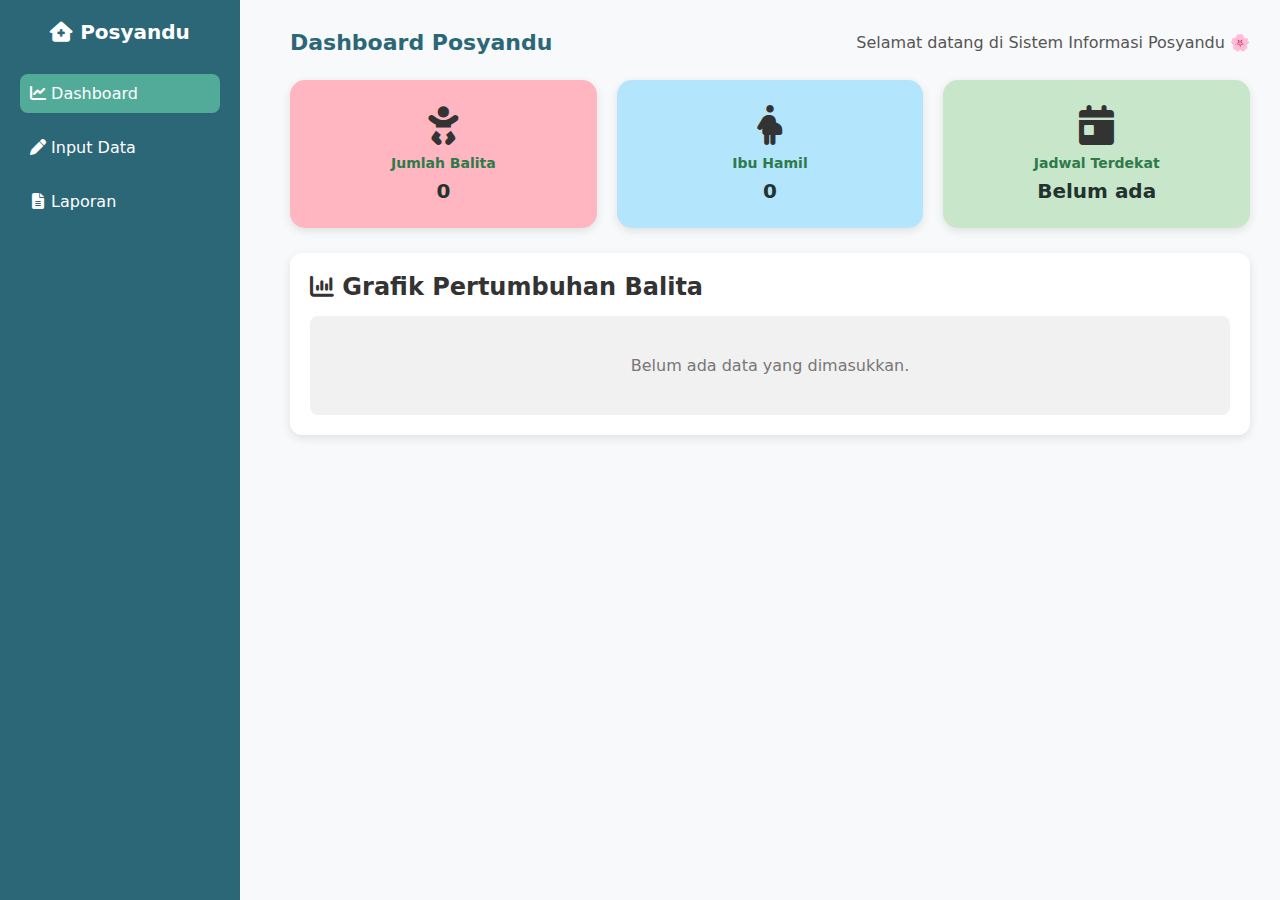
<file: index.html>
<!DOCTYPE html>
<html lang="id">
<head>
  <meta charset="UTF-8">
  <meta name="viewport" content="width=device-width, initial-scale=1.0">
  <title>Dashboard Posyandu</title>
  <link rel="stylesheet" href="style.css">
  <link rel="stylesheet" href="https://cdnjs.cloudflare.com/ajax/libs/font-awesome/6.6.0/css/all.min.css">
</head>
<body>
  <div class="sidebar">
    <h2><i class="fa-solid fa-house-medical"></i> Posyandu</h2>
    <ul>
      <li><a href="index.html" class="active"><i class="fa-solid fa-chart-line"></i> Dashboard</a></li>
      <li><a href="#" id="openForm"><i class="fa-solid fa-pen"></i> Input Data</a></li>
      <li><a href="#"><i class="fa-solid fa-file-lines"></i> Laporan</a></li>
    </ul>
  </div>

  <div class="main">
    <header>
      <h1>Dashboard Posyandu</h1>
      <p>Selamat datang di Sistem Informasi Posyandu 🌸</p>
    </header>

    <div class="cards">
      <div class="card pink">
        <i class="fa-solid fa-baby"></i>
        <h3>Jumlah Balita</h3>
        <p id="balitaCount">0</p>
      </div>
      <div class="card blue">
        <i class="fa-solid fa-person-pregnant"></i>
        <h3>Ibu Hamil</h3>
        <p id="ibuCount">0</p>
      </div>
      <div class="card green">
        <i class="fa-solid fa-calendar-day"></i>
        <h3>Jadwal Terdekat</h3>
        <p id="jadwal">Belum ada</p>
      </div>
    </div>

    <div class="chart">
      <h2><i class="fa-solid fa-chart-column"></i> Grafik Pertumbuhan Balita</h2>
      <div class="chart-box">
        <p>Belum ada data yang dimasukkan.</p>
      </div>
    </div>
  </div>

  <!-- Form input data -->
  <div class="modal" id="dataForm">
    <div class="modal-content">
      <h2>Input Data Posyandu</h2>
      <label>Jumlah Balita:</label>
      <input type="number" id="inputBalita" min="0" placeholder="Contoh: 10">
      
      <label>Jumlah Ibu Hamil:</label>
      <input type="number" id="inputIbu" min="0" placeholder="Contoh: 5">

      <label>Jadwal Terdekat:</label>
      <input type="date" id="inputJadwal">

      <button id="saveData">Simpan</button>
      <button id="closeForm">Tutup</button>
    </div>
  </div>

  <script src="script.js"></script>
</body>
</html>
</file>
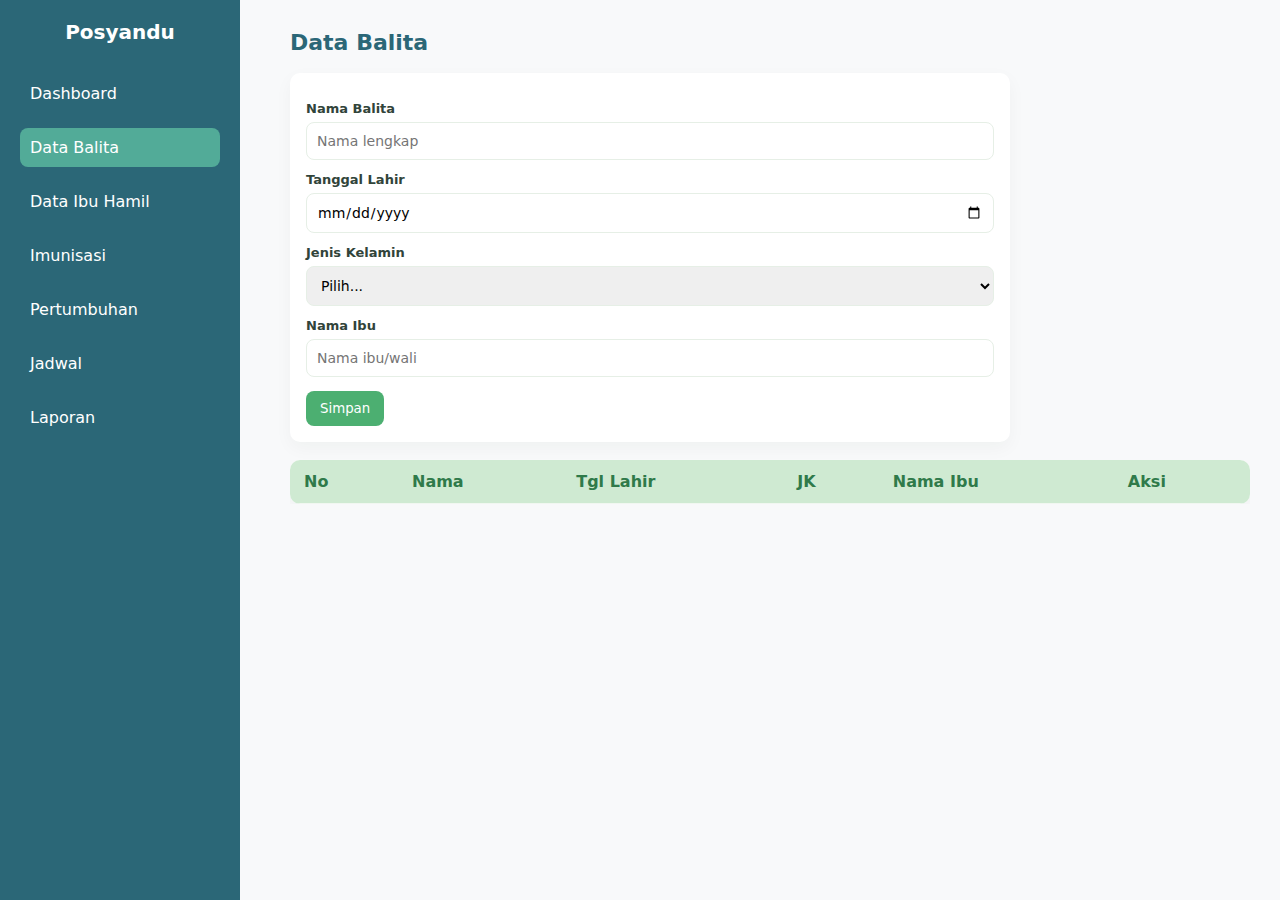
<file: balita.html>
<!doctype html>
<html lang="id">
<head>
  <meta charset="utf-8">
  <title>Data Balita - Posyandu</title>
  <link rel="stylesheet" href="style.css">
  <script src="script.js" defer></script>
</head>
<body data-page="balita">
  <div class="sidebar">
    <h2>Posyandu</h2>
    <ul>
      <li><a href="index.html">Dashboard</a></li>
      <li><a href="balita.html" class="active">Data Balita</a></li>
      <li><a href="ibu.html">Data Ibu Hamil</a></li>
      <li><a href="imunisasi.html">Imunisasi</a></li>
      <li><a href="pertumbuhan.html">Pertumbuhan</a></li>
      <li><a href="jadwal.html">Jadwal</a></li>
      <li><a href="laporan.html">Laporan</a></li>
    </ul>
  </div>

  <div class="main">
    <header><h1>Data Balita</h1></header>

    <form class="form" id="balitaForm">
      <label>Nama Balita</label>
      <input name="nama" placeholder="Nama lengkap" required>
      <label>Tanggal Lahir</label>
      <input name="tanggal" type="date" required>
      <label>Jenis Kelamin</label>
      <select name="jk" required>
        <option value="">Pilih...</option>
        <option value="L">Laki-laki</option>
        <option value="P">Perempuan</option>
      </select>
      <label>Nama Ibu</label>
      <input name="nama_ibu" placeholder="Nama ibu/wali" required>
      <button type="submit">Simpan</button>
    </form>

    <div class="table-box">
      <table>
        <thead><tr><th>No</th><th>Nama</th><th>Tgl Lahir</th><th>JK</th><th>Nama Ibu</th><th>Aksi</th></tr></thead>
        <tbody id="tbodyBalita"></tbody>
      </table>
    </div>
  </div>
</body>
</html>
</file>
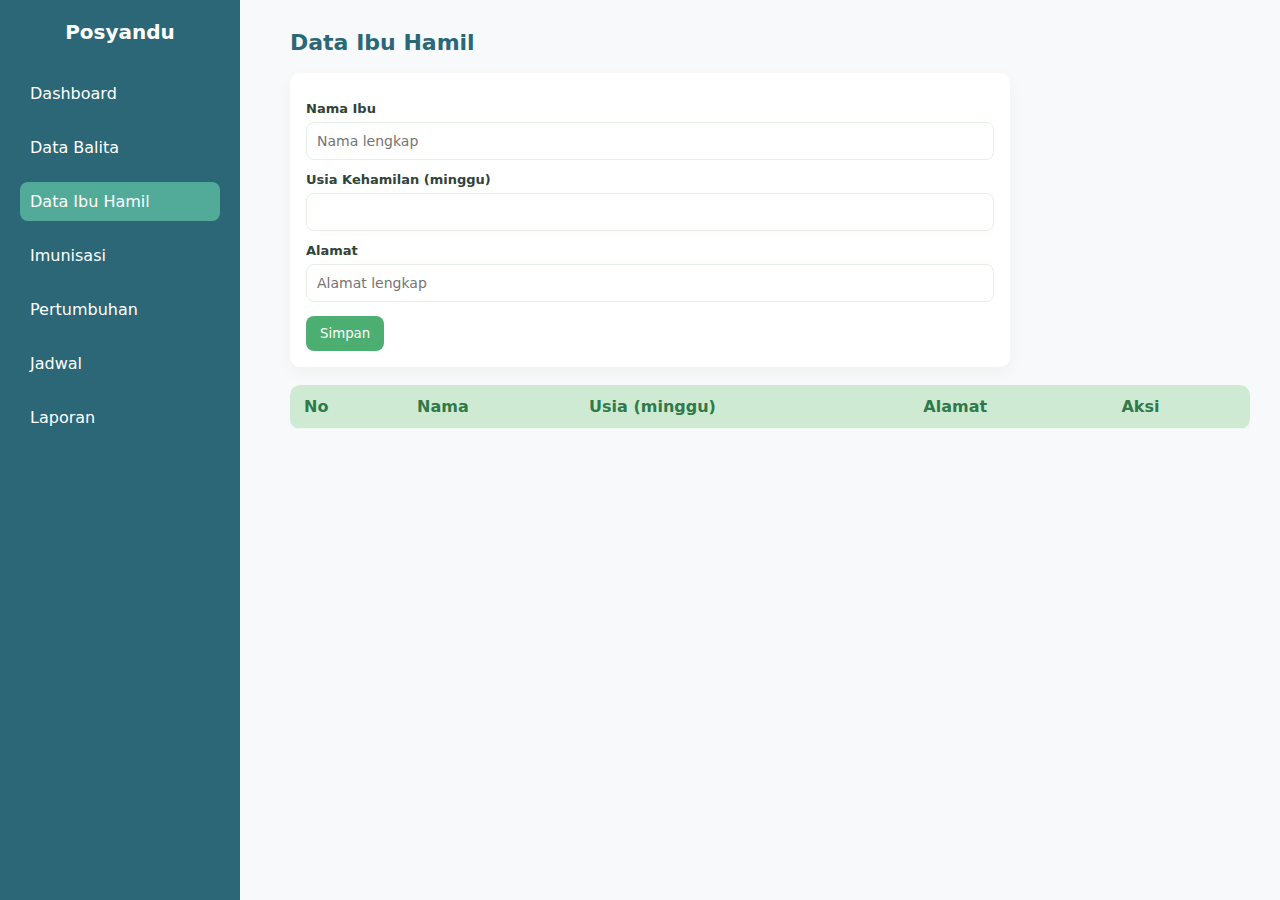
<file: ibu.html>
<!doctype html>
<html lang="id">
<head>
  <meta charset="utf-8">
  <title>Data Ibu Hamil - Posyandu</title>
  <link rel="stylesheet" href="style.css">
  <script src="script.js" defer></script>
</head>
<body data-page="ibu">
  <div class="sidebar">
    <h2>Posyandu</h2>
    <ul>
      <li><a href="index.html">Dashboard</a></li>
      <li><a href="balita.html">Data Balita</a></li>
      <li><a href="ibu.html" class="active">Data Ibu Hamil</a></li>
      <li><a href="imunisasi.html">Imunisasi</a></li>
      <li><a href="pertumbuhan.html">Pertumbuhan</a></li>
      <li><a href="jadwal.html">Jadwal</a></li>
      <li><a href="laporan.html">Laporan</a></li>
    </ul>
  </div>

  <div class="main">
    <header><h1>Data Ibu Hamil</h1></header>

    <form class="form" id="ibuForm">
      <label>Nama Ibu</label>
      <input name="nama" placeholder="Nama lengkap" required>
      <label>Usia Kehamilan (minggu)</label>
      <input name="usia" type="number" min="1" required>
      <label>Alamat</label>
      <input name="alamat" placeholder="Alamat lengkap" required>
      <button type="submit">Simpan</button>
    </form>

    <div class="table-box">
      <table>
        <thead><tr><th>No</th><th>Nama</th><th>Usia (minggu)</th><th>Alamat</th><th>Aksi</th></tr></thead>
        <tbody id="tbodyIbu"></tbody>
      </table>
    </div>
  </div>
</body>
</html>
</file>
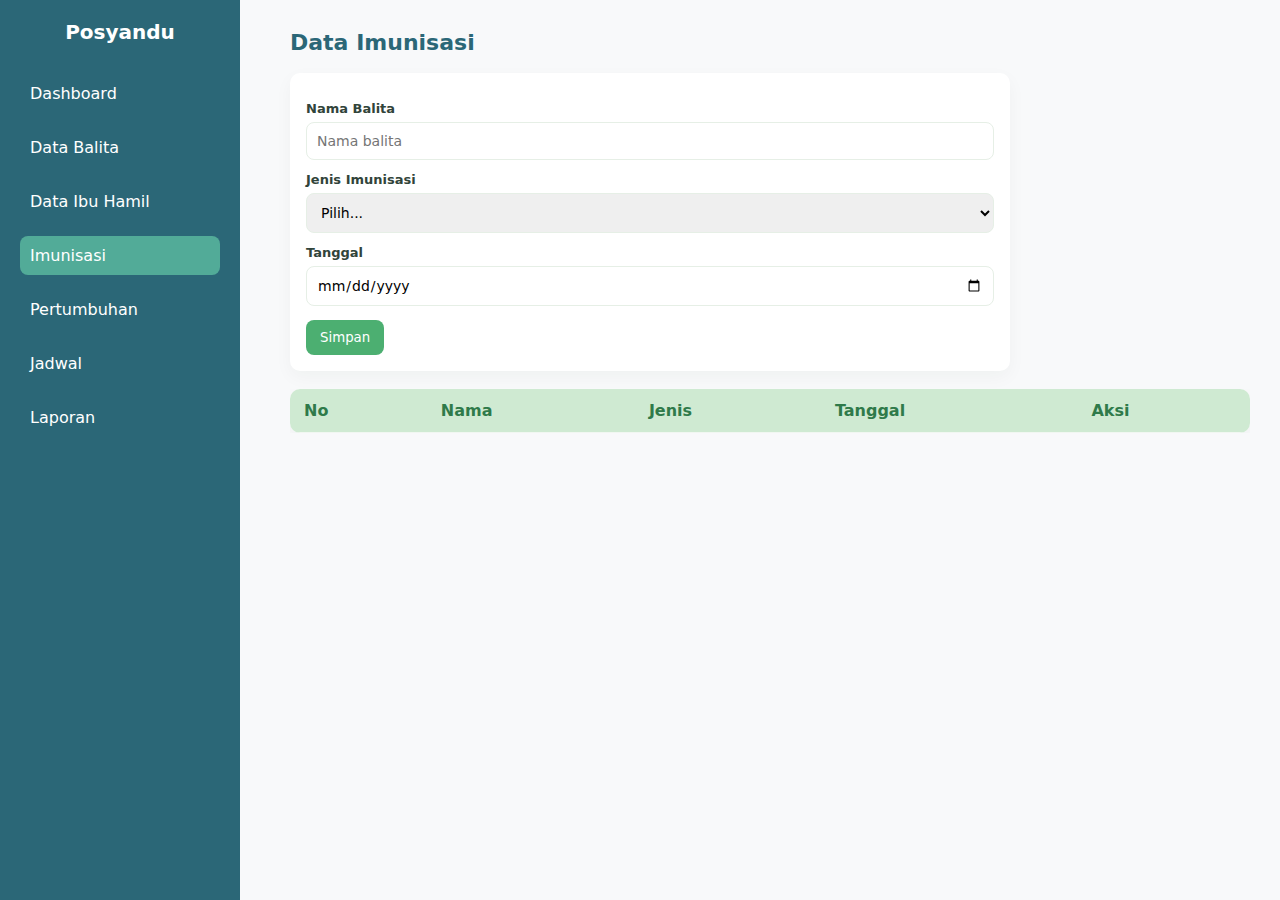
<file: imunisasi.html>
<!doctype html>
<html lang="id">
<head>
  <meta charset="utf-8">
  <title>Imunisasi - Posyandu</title>
  <link rel="stylesheet" href="style.css">
  <script src="script.js" defer></script>
</head>
<body data-page="imunisasi">
  <div class="sidebar">
    <h2>Posyandu</h2>
    <ul>
      <li><a href="index.html">Dashboard</a></li>
      <li><a href="balita.html">Data Balita</a></li>
      <li><a href="ibu.html">Data Ibu Hamil</a></li>
      <li><a href="imunisasi.html" class="active">Imunisasi</a></li>
      <li><a href="pertumbuhan.html">Pertumbuhan</a></li>
      <li><a href="jadwal.html">Jadwal</a></li>
      <li><a href="laporan.html">Laporan</a></li>
    </ul>
  </div>

  <div class="main">
    <header><h1>Data Imunisasi</h1></header>

    <form class="form" id="imunForm">
      <label>Nama Balita</label>
      <input name="nama" placeholder="Nama balita" required>
      <label>Jenis Imunisasi</label>
      <select name="jenis" required>
        <option value="">Pilih...</option>
        <option>BCG</option>
        <option>Polio</option>
        <option>DPT</option>
        <option>Campak</option>
        <option>Hepatitis B</option>
      </select>
      <label>Tanggal</label>
      <input name="tanggal" type="date" required>
      <button type="submit">Simpan</button>
    </form>

    <div class="table-box">
      <table>
        <thead><tr><th>No</th><th>Nama</th><th>Jenis</th><th>Tanggal</th><th>Aksi</th></tr></thead>
        <tbody id="tbodyImun"></tbody>
      </table>
    </div>
  </div>
</body>
</html>
</file>
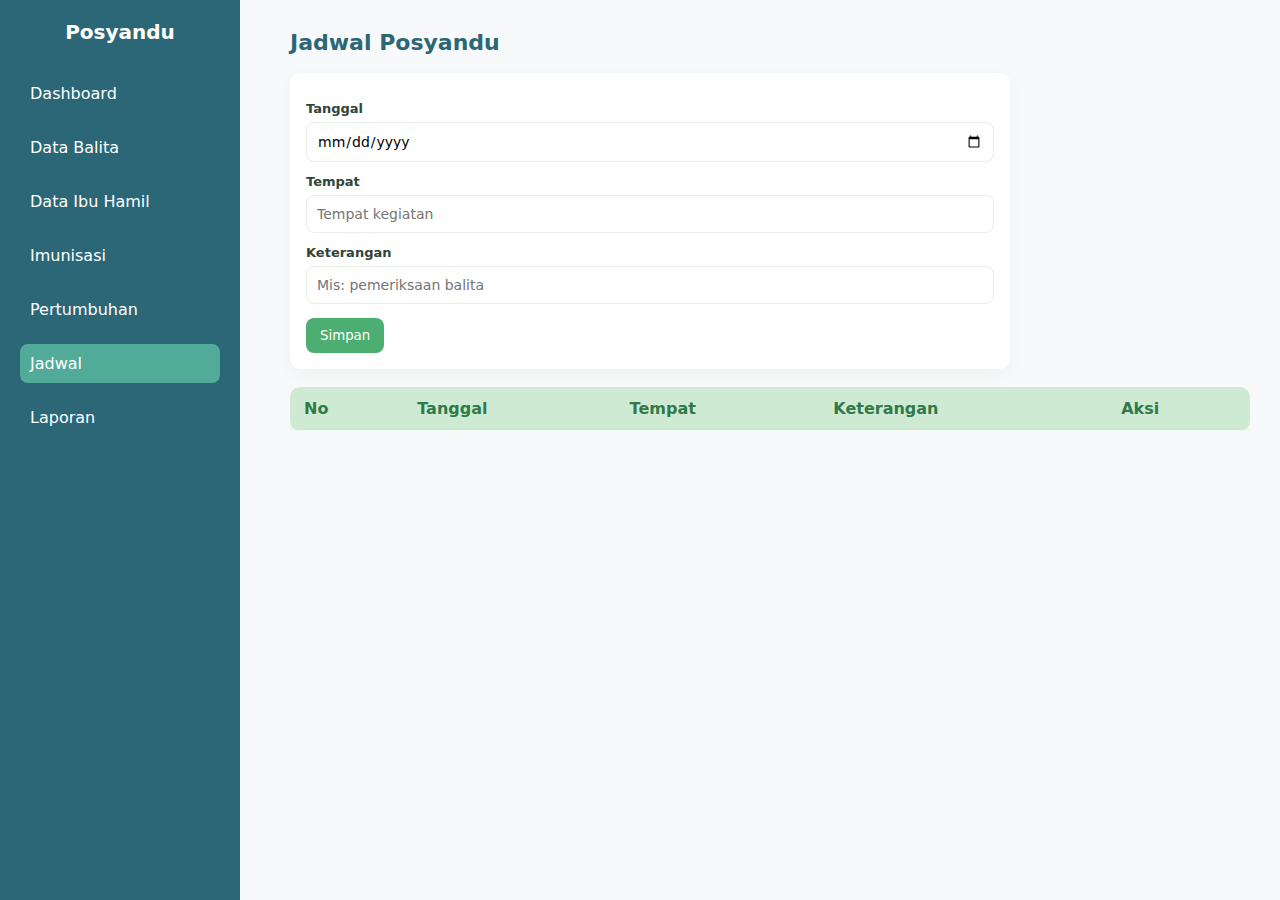
<file: jadwal.html>
<!doctype html>
<html lang="id">
<head>
  <meta charset="utf-8">
  <title>Jadwal Posyandu</title>
  <link rel="stylesheet" href="style.css">
  <script src="script.js" defer></script>
</head>
<body data-page="jadwal">
  <div class="sidebar">
    <h2>Posyandu</h2>
    <ul>
      <li><a href="index.html">Dashboard</a></li>
      <li><a href="balita.html">Data Balita</a></li>
      <li><a href="ibu.html">Data Ibu Hamil</a></li>
      <li><a href="imunisasi.html">Imunisasi</a></li>
      <li><a href="pertumbuhan.html">Pertumbuhan</a></li>
      <li><a href="jadwal.html" class="active">Jadwal</a></li>
      <li><a href="laporan.html">Laporan</a></li>
    </ul>
  </div>

  <div class="main">
    <header><h1>Jadwal Posyandu</h1></header>

    <form class="form" id="jadwalForm">
      <label>Tanggal</label>
      <input name="tanggal" type="date" required>
      <label>Tempat</label>
      <input name="tempat" placeholder="Tempat kegiatan" required>
      <label>Keterangan</label>
      <input name="keterangan" placeholder="Mis: pemeriksaan balita" >
      <button type="submit">Simpan</button>
    </form>

    <div class="table-box">
      <table>
        <thead><tr><th>No</th><th>Tanggal</th><th>Tempat</th><th>Keterangan</th><th>Aksi</th></tr></thead>
        <tbody id="tbodyJadwal"></tbody>
      </table>
    </div>
  </div>
</body>
</html>
</file>
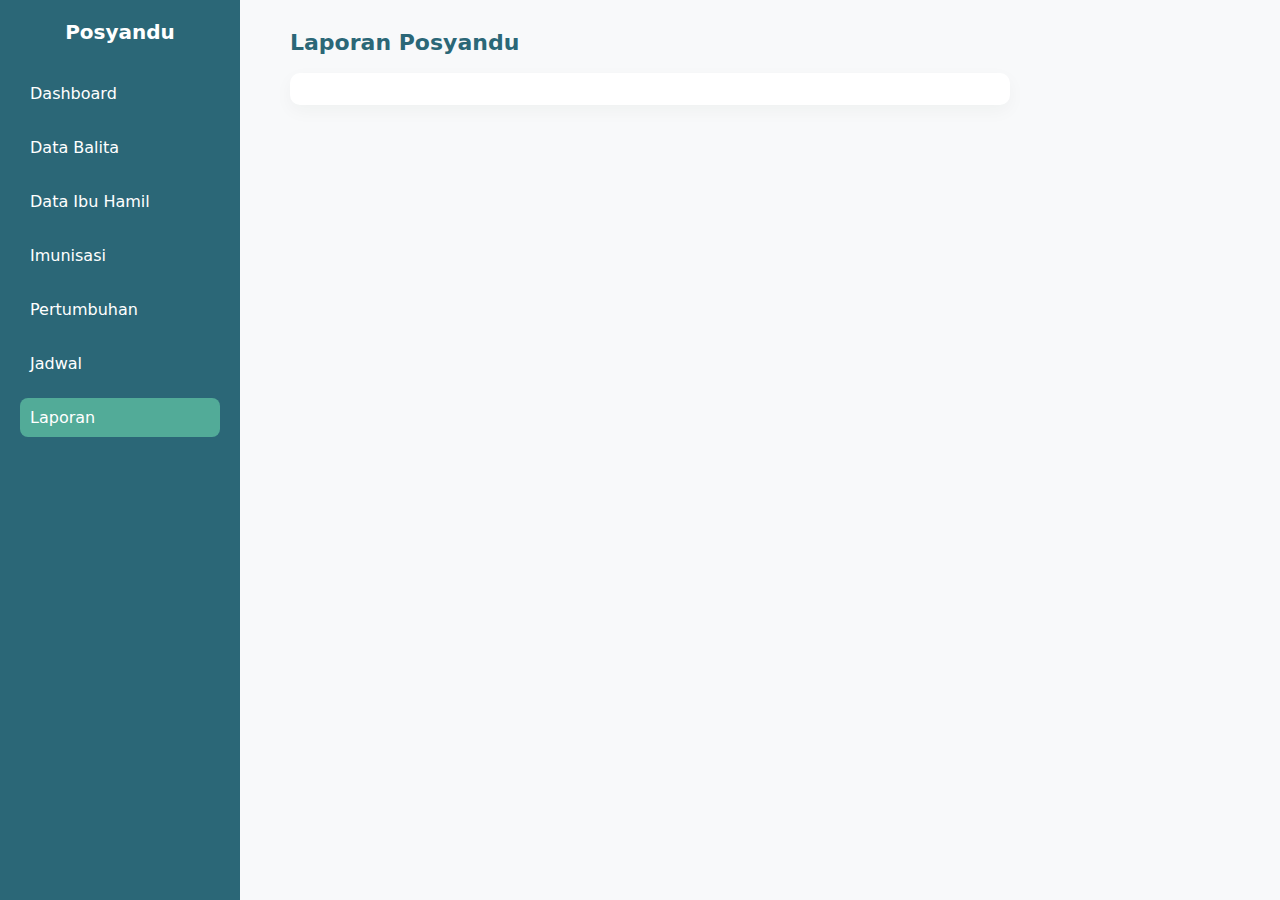
<file: laporan.html>
<!doctype html>
<html lang="id">
<head>
  <meta charset="utf-8">
  <title>Laporan - Posyandu</title>
  <link rel="stylesheet" href="style.css">
  <script src="script.js" defer></script>
</head>
<body data-page="laporan">
  <div class="sidebar">
    <h2>Posyandu</h2>
    <ul>
      <li><a href="index.html">Dashboard</a></li>
      <li><a href="balita.html">Data Balita</a></li>
      <li><a href="ibu.html">Data Ibu Hamil</a></li>
      <li><a href="imunisasi.html">Imunisasi</a></li>
      <li><a href="pertumbuhan.html">Pertumbuhan</a></li>
      <li><a href="jadwal.html">Jadwal</a></li>
      <li><a href="laporan.html" class="active">Laporan</a></li>
    </ul>
  </div>

  <div class="main">
    <header><h1>Laporan Posyandu</h1></header>
    <div class="form" id="laporanBox"></div>
  </div>
</body>
</html>
</file>
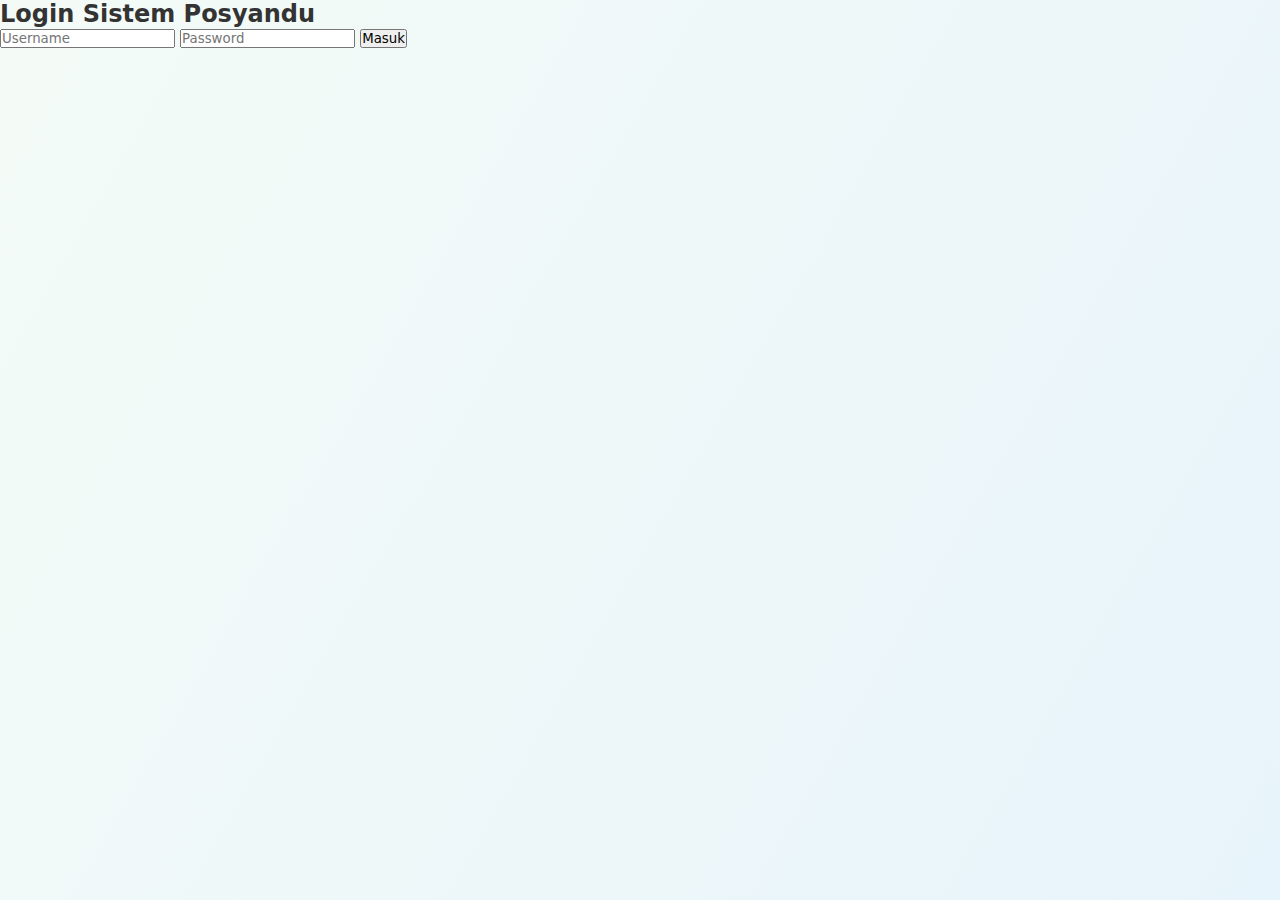
<file: login.html>
<!DOCTYPE html>
<html lang="id">
<head>
  <meta charset="UTF-8">
  <meta name="viewport" content="width=device-width, initial-scale=1.0">
  <title>Login - Posyandu</title>
  <link rel="stylesheet" href="style.css">
</head>
<body class="login-page">
  <div class="login-box">
    <h2>Login Sistem Posyandu</h2>
    <form action="index.html" method="post">
      <input type="text" placeholder="Username" required>
      <input type="password" placeholder="Password" required>
      <button type="submit">Masuk</button>
    </form>
  </div>
</body>
</html>
</file>
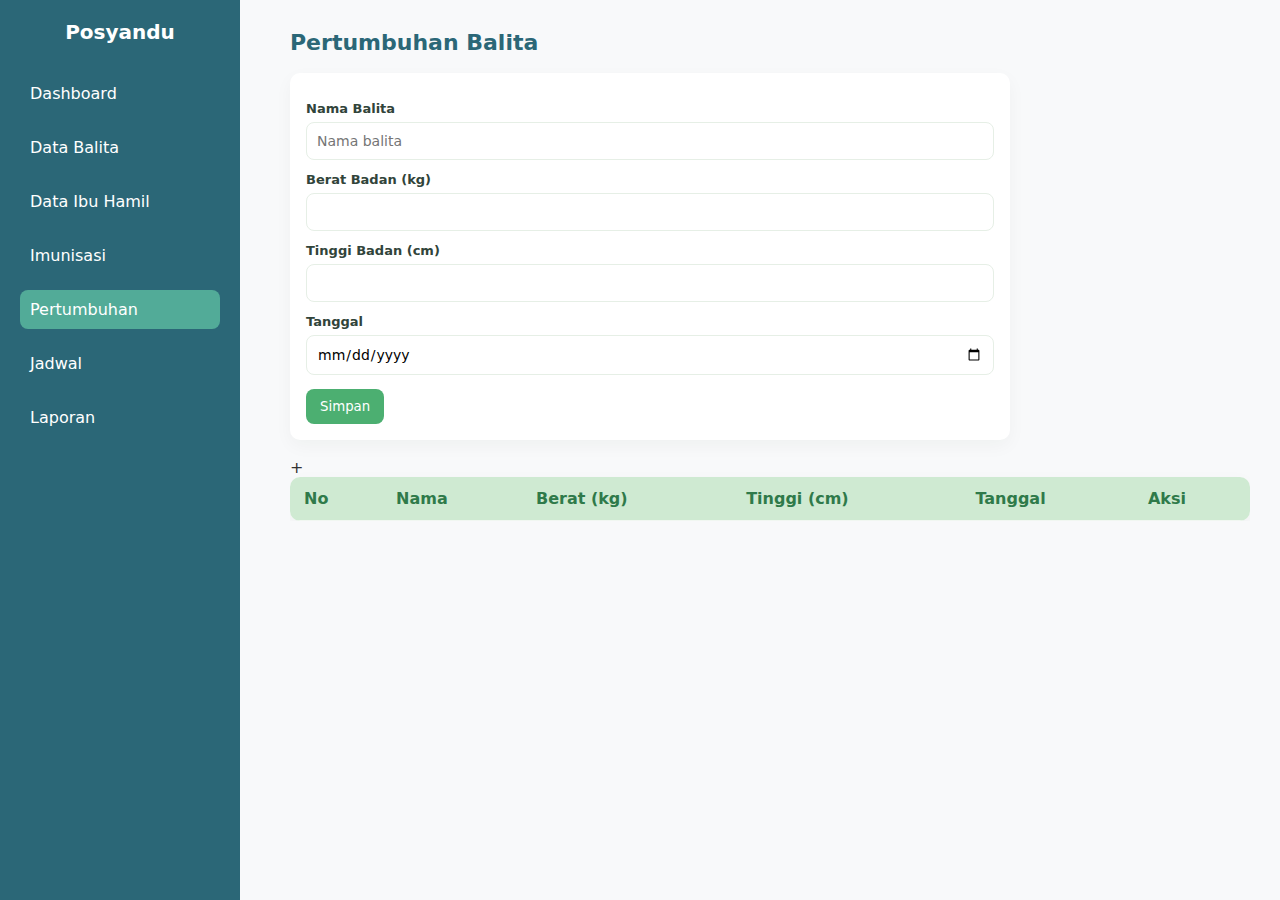
<file: pertumbuhan.html>
<!doctype html>
<html lang="id">
<head>
  <meta charset="utf-8">
  <title>Pertumbuhan - Posyandu</title>
  <link rel="stylesheet" href="style.css">
  <script src="script.js" defer></script>
</head>
<body data-page="pertumbuhan">
  <div class="sidebar">
    <h2>Posyandu</h2>
    <ul>
      <li><a href="index.html">Dashboard</a></li>
      <li><a href="balita.html">Data Balita</a></li>
      <li><a href="ibu.html">Data Ibu Hamil</a></li>
      <li><a href="imunisasi.html">Imunisasi</a></li>
      <li><a href="pertumbuhan.html" class="active">Pertumbuhan</a></li>
      <li><a href="jadwal.html">Jadwal</a></li>
      <li><a href="laporan.html">Laporan</a></li>
    </ul>
  </div>

  <div class="main">
    <header><h1>Pertumbuhan Balita</h1></header>

    <form class="form" id="growthForm">
      <label>Nama Balita</label>
      <input name="nama" placeholder="Nama balita" required>
      <label>Berat Badan (kg)</label>
      <input name="berat" type="number" step="0.1" required>
      <label>Tinggi Badan (cm)</label>
      <input name="tinggi" type="number" step="0.1" required>
      <label>Tanggal</label>
      <input name="tanggal" type="date" required>
      <button type="submit">Simpan</button>
    </form>

    <div class="table-box">
      <table>+
        <thead><tr><th>No</th><th>Nama</th><th>Berat (kg)</th><th>Tinggi (cm)</th><th>Tanggal</th><th>Aksi</th></tr></thead>
        <tbody id="tbodyGrowth"></tbody>
      </table>
    </div>
  </div>
</body>
</html>
</file>
<file: style.css>
/* style.css - Tema hijau lembut untuk Posyandu */
*{box-sizing:border-box;margin:0;padding:0;font-family:Inter, system-ui, -apple-system, 'Segoe UI', Roboto, 'Helvetica Neue', Arial;}
:root{
  --green-700:#2f7a4a;
  --green-500:#4caf71;
  --green-300:#cfead2;
  --bg:#f6faf6;
  --card:#ffffff;
  --muted:#55606a;
}
body{display:flex;min-height:100vh;background:var(--bg);color:var(--muted);}

/* Sidebar */
.sidebar{width:240px;background:linear-gradient(180deg,var(--green-700),#2a6e44);color:white;padding:26px;position:fixed;left:0;top:0;bottom:0}
.sidebar h2{text-align:center;margin-bottom:18px;font-size:20px}
.sidebar ul{list-style:none;margin-top:12px}
.sidebar ul li{margin:8px 0}
.sidebar ul li a{color:white;text-decoration:none;display:block;padding:10px;border-radius:8px;transition:background .18s}
.sidebar ul li a:hover,.sidebar ul li a.active{background:rgba(255,255,255,0.08)}

/* Main */
.main{margin-left:270px;padding:28px;flex:1}
header{display:flex;justify-content:space-between;align-items:center;margin-bottom:18px}
h1{color:var(--green-700);font-size:22px}
p.lead{color:#405056;margin-top:6px}

/* Cards */
.cards{display:flex;gap:16px;flex-wrap:wrap;margin-bottom:20px}
.card{background:var(--card);padding:16px;border-radius:10px;box-shadow:0 6px 18px rgba(34,50,34,0.06);min-width:180px;flex:1}
.card h3{color:var(--green-700);font-size:14px}
.card p{font-size:20px;font-weight:600;margin-top:8px;color:#22332f}

/* Form */
.form{background:var(--card);padding:16px;border-radius:10px;box-shadow:0 6px 18px rgba(34,50,34,0.04);max-width:720px}
.form label{display:block;margin-top:12px;color:#31443a;font-weight:600;font-size:13px}
.form input,.form select,.form textarea{width:100%;padding:10px;margin-top:6px;border:1px solid #e6efe6;border-radius:8px;font-size:14px}
.form button{margin-top:14px;background:var(--green-500);color:white;border:none;padding:10px 14px;border-radius:8px;cursor:pointer}
.form button:hover{background:#3fa967}

/* Table */
.table-box{margin-top:18px;overflow:auto}
table{width:100%;border-collapse:collapse;background:var(--card);border-radius:10px;overflow:hidden;box-shadow:0 6px 18px rgba(34,50,34,0.04)}
th,td{padding:12px 14px;text-align:left;border-bottom:1px solid #f1f7f1}
th{background:var(--green-300);color:var(--green-700);font-weight:700}
.actions button{margin-right:8px;padding:6px 8px;border-radius:8px;border:none;cursor:pointer;font-size:13px}
.btn-edit{background:#ffd966;color:#2f4a1f}
.btn-delete{background:#ff7b7b;color:#3f1b1b}
.small{padding:6px 8px}

/* Print */
@media print{
  .sidebar, button{display:none}
  body{margin:0}
}

/* Responsive */
@media (max-width:900px){
  .sidebar{position:static;width:100%;height:auto;padding:12px;display:flex;flex-wrap:wrap}
  .main{margin-left:0;padding:12px}
  .cards{flex-direction:column}
}
body {
  margin: 0;
  font-family: 'Poppins', sans-serif;
  background: #f8f9fa;
  color: #333;
  display: flex;
  min-height: 100vh;
}

/* Sidebar */
.sidebar {
  width: 240px;
  background: #2b6777;
  color: white;
  padding: 20px;
  position: fixed;
  height: 100%;
}

.sidebar h2 {
  text-align: center;
  margin-bottom: 30px;
}

.sidebar ul {
  list-style: none;
  padding: 0;
}

.sidebar ul li {
  margin: 15px 0;
}

.sidebar ul li a {
  color: white;
  text-decoration: none;
  display: block;
  padding: 10px;
  border-radius: 8px;
  transition: background 0.3s;
}

.sidebar ul li a:hover,
.sidebar ul li a.active {
  background: #52ab98;
}

/* Main content */
.main {
  margin-left: 260px;
  padding: 30px;
  flex: 1;
}

header h1 {
  margin: 0;
  color: #2b6777;
}

header p {
  color: #555;
}

header p.title-like {
  margin: 0;
  color: #2b6777;
  font-size: 22px;
  font-weight: 700;
}

/* Cards */
.cards {
  display: flex;
  gap: 20px;
  margin: 25px 0;
}

.card {
  flex: 1;
  background: white;
  border-radius: 15px;
  padding: 25px;
  text-align: center;
  box-shadow: 0 3px 10px rgba(0,0,0,0.1);
  transition: transform 0.3s, box-shadow 0.3s;
}

.cards a.card {
  display: block;
  text-decoration: none;
  color: inherit;
}

.card:hover {
  transform: translateY(-5px);
  box-shadow: 0 6px 15px rgba(0,0,0,0.15);
}

.card i {
  font-size: 40px;
  margin-bottom: 10px;
}

.card.pink { background: #ffb6c1; }
.card.blue { background: #b3e5fc; }
.card.green { background: #c8e6c9; }

/* Chart section */
.chart {
  background: white;
  padding: 20px;
  border-radius: 12px;
  box-shadow: 0 3px 10px rgba(0,0,0,0.1);
}

.chart-box {
  background: #f1f1f1;
  border-radius: 8px;
  padding: 40px;
  text-align: center;
  margin-top: 15px;
  color: #777;
}

.growth-chart-wrap {
  padding: 12px;
}

#growthChart {
  width: 100%;
  height: auto;
  display: block;
  background: #fff;
  border-radius: 8px;
}

.status-badge {
  display: inline-block;
  padding: 4px 8px;
  border-radius: 999px;
  font-size: 12px;
  font-weight: 600;
}

.status-badge.ok {
  background: #dcfce7;
  color: #166534;
}

.status-badge.bad {
  background: #fee2e2;
  color: #991b1b;
}

.status-badge.warn {
  background: #fef3c7;
  color: #92400e;
}

.growth-detail {
  max-width: 340px;
  white-space: normal;
  line-height: 1.4;
  font-size: 12px;
}

/* Responsive */
@media (max-width: 768px) {
  .sidebar {
    position: relative;
    width: 100%;
    height: auto;
  }

  .main {
    margin-left: 0;
  }

  .cards {
    flex-direction: column;
  }
}

/* Final mobile overrides */
@media (max-width: 900px) {
  body:not(.login-page) {
    display: block !important;
  }

  .sidebar {
    position: relative !important;
    width: 100% !important;
    height: auto !important;
    padding: 14px !important;
    border-radius: 0 !important;
  }

  .sidebar h2 {
    margin-bottom: 12px !important;
  }

  .sidebar ul {
    display: grid !important;
    grid-template-columns: 1fr 1fr !important;
    gap: 8px !important;
  }

  .sidebar ul li {
    margin: 0 !important;
  }

  .sidebar ul li a {
    padding: 10px !important;
    font-size: 14px !important;
  }

  .main {
    margin-left: 0 !important;
    padding: 14px !important;
  }

  .cards {
    display: grid !important;
    grid-template-columns: 1fr 1fr !important;
    gap: 10px !important;
  }

  .card {
    min-width: 0 !important;
    padding: 16px !important;
  }

  .form {
    max-width: 100% !important;
  }

  .table-box {
    overflow-x: auto !important;
    -webkit-overflow-scrolling: touch;
  }

  th,
  td {
    white-space: nowrap;
  }
}

@media (max-width: 600px) {
  .sidebar ul {
    grid-template-columns: 1fr !important;
  }

  .cards {
    grid-template-columns: 1fr !important;
  }

  .main h1 {
    font-size: 20px !important;
  }

  .ref-topbar-inner,
  .ref-navbar-inner {
    width: 94% !important;
  }

  .ref-topbar {
    font-size: 12px;
  }

  .ref-navbar ul {
    gap: 10px !important;
  }

  .ref-navbar a {
    font-size: 12px !important;
  }
}

/* Login style based on reference */
body.login-page.ref-login {
  display: block;
  min-height: 100vh;
  background: #eef5f7;
}

body.login-page.ref-login::before {
  display: none;
}

.ref-topbar {
  background: #2b6777;
  color: #fff;
  font-weight: 700;
  padding: 12px 0;
}

.ref-topbar-inner,
.ref-navbar-inner {
  width: min(1150px, 94%);
  margin: 0 auto;
  display: flex;
  justify-content: space-between;
  align-items: center;
}

.ref-navbar {
  background: rgba(255, 255, 255, 0.94);
  border-bottom: 1px solid #d8d8d8;
  box-shadow: 0 4px 14px rgba(0, 0, 0, 0.06);
}

.ref-navbar-inner {
  min-height: 84px;
}

.ref-brand {
  font-size: 28px;
  color: #37adc1;
  font-weight: 800;
  letter-spacing: 0.2px;
}

.ref-brand i {
  margin-right: 8px;
}

.ref-navbar ul {
  list-style: none;
  display: flex;
  gap: 30px;
}

.ref-navbar a {
  text-decoration: none;
  text-transform: uppercase;
  letter-spacing: 1px;
  font-weight: 700;
  color: #666;
  font-size: 14px;
}

.ref-navbar a.active {
  color: #2b6777;
}

.ref-login-main {
  width: min(1150px, 94%);
  margin: 60px auto;
  display: flex;
  justify-content: center;
}

.ref-login-card {
  width: min(560px, 100%);
  border-radius: 4px;
  overflow: hidden;
  background: #fff;
  box-shadow: 0 8px 22px rgba(0, 0, 0, 0.13);
}

.ref-login-head {
  background: #2b6777;
  color: #fff;
  font-size: 22px;
  font-weight: 700;
  padding: 18px 20px;
}

.ref-login-head i {
  margin-right: 10px;
}

.ref-login-body {
  padding: 20px;
  background: #f3f8f9;
}

body.login-page.ref-login .mode-switch {
  margin-bottom: 12px;
}

body.login-page.ref-login .mode-btn.active {
  background: #2b6777;
  border-color: #2b6777;
}

body.login-page.ref-login .auth-form label {
  margin-top: 14px;
  margin-bottom: 6px;
  font-size: 16px;
  color: #5d5d5d;
  font-weight: 700;
}

body.login-page.ref-login .auth-form input {
  border-radius: 4px;
  border: 1px solid #c8c8c8;
  background: #fff;
  padding: 11px 12px;
}

body.login-page.ref-login .btn-submit {
  margin-top: 18px;
  border-radius: 6px;
  background: #52ab98;
  font-size: 22px;
  letter-spacing: 1px;
}

@media (max-width: 900px) {
  .ref-topbar-inner,
  .ref-navbar-inner {
    flex-direction: column;
    gap: 8px;
    padding: 10px 0;
  }

  .ref-navbar ul {
    gap: 14px;
    flex-wrap: wrap;
    justify-content: center;
  }

  .ref-login-main {
    margin-top: 30px;
  }
}

/* Background reset (foto background dinonaktifkan) */
body::before {
  display: none !important;
}

.sidebar,
.main,
.auth-shell,
.auth-layout,
.login-box {
  position: relative;
  z-index: 1;
}

/* Sidebar consistency */
.sidebar ul li a {
  display: flex;
  align-items: center;
  gap: 8px;
}

.sidebar ul li a i {
  width: 16px;
  text-align: center;
}

/* Login page */
body.login-page {
  display: block;
  min-height: 100vh;
  background: linear-gradient(120deg, #f4fbf7 0%, #e8f4fb 100%);
}

.auth-layout {
  width: min(980px, 94%);
  margin: 40px auto;
  display: grid;
  grid-template-columns: 1.1fr 1fr;
  gap: 20px;
}

.auth-intro {
  background: linear-gradient(165deg, #2b6777, #1f5060);
  color: #fff;
  border-radius: 18px;
  padding: 34px;
  box-shadow: 0 12px 35px rgba(0, 0, 0, 0.18);
}

.auth-intro h1 {
  color: #fff;
  margin-bottom: 14px;
  font-size: 34px;
}

.auth-intro p {
  line-height: 1.6;
  margin-bottom: 18px;
  color: rgba(255, 255, 255, 0.92);
}

.auth-intro ul {
  list-style: none;
  padding: 0;
  margin: 0;
}

.auth-intro li {
  margin: 10px 0;
}

.auth-intro i {
  margin-right: 8px;
}

.auth-card {
  background: #fff;
  border-radius: 18px;
  padding: 26px;
  box-shadow: 0 12px 35px rgba(26, 45, 58, 0.15);
}

.auth-card h2 {
  margin-bottom: 14px;
  color: #1f5060;
}

.auth-card form {
  display: grid;
  gap: 10px;
}

.auth-card label {
  font-size: 13px;
  font-weight: 600;
  color: #304753;
}

.auth-card input {
  width: 100%;
  border: 1px solid #d8e4ea;
  border-radius: 10px;
  padding: 11px 12px;
  font-size: 14px;
}

.auth-card button {
  border: none;
  border-radius: 10px;
  padding: 11px 14px;
  font-weight: 600;
  cursor: pointer;
}

.btn-guest {
  background: #eaf4f8;
  color: #1f5060;
}

.btn-admin {
  background: #2b6777;
  color: #fff;
}

.auth-divider {
  text-align: center;
  margin: 16px 0;
  color: #768693;
  font-size: 13px;
}

.auth-error {
  background: #ffe7e7;
  color: #9b2020;
  border: 1px solid #ffc7c7;
  padding: 10px 12px;
  border-radius: 10px;
  margin-bottom: 12px;
  font-size: 14px;
}

.auth-success {
  background: #e6f8ea;
  color: #1f6b32;
  border: 1px solid #b7e5c2;
  padding: 10px 12px;
  border-radius: 10px;
  margin-bottom: 12px;
  font-size: 14px;
}

@media (max-width: 860px) {
  .auth-layout {
    grid-template-columns: 1fr;
    margin: 20px auto;
  }

  .auth-intro,
  .auth-card {
    padding: 20px;
  }
}

/* Compact login style */
body.login-page.compact-login {
  display: flex;
  align-items: center;
  justify-content: center;
  min-height: 100vh;
  background: radial-gradient(circle at top left, #d6eee5 0%, #f3fbf8 48%, #eaf3fb 100%);
}

.auth-shell {
  width: min(440px, 92vw);
}

.auth-panel {
  background: #ffffff;
  border: 1px solid #d7e7df;
  border-radius: 16px;
  padding: 24px;
  box-shadow: 0 14px 36px rgba(34, 89, 70, 0.14);
}

.auth-brand h1 {
  margin: 0;
  font-size: 24px;
  color: #2b6777;
}

.auth-brand p {
  margin: 8px 0 16px;
  color: #5b6b74;
  font-size: 14px;
}

.mode-switch {
  display: grid;
  grid-template-columns: 1fr 1fr;
  gap: 8px;
  margin-bottom: 14px;
}

.mode-btn {
  border: 1px solid #cbdde5;
  background: #f4f8fa;
  color: #45606f;
  border-radius: 10px;
  padding: 10px;
  font-weight: 600;
  cursor: pointer;
}

.mode-btn.active {
  background: #2b6777;
  color: #fff;
  border-color: #2b6777;
}

.auth-form label {
  display: block;
  margin: 10px 0 6px;
  font-size: 13px;
  color: #344e5a;
}

.auth-form input {
  width: 100%;
  border: 1px solid #d7e3ea;
  border-radius: 10px;
  padding: 10px 12px;
  font-size: 14px;
}

.mode-fields {
  display: none;
}

.mode-fields.show {
  display: block;
}

.btn-submit {
  margin-top: 14px;
  width: 100%;
  border: none;
  border-radius: 10px;
  padding: 11px 14px;
  font-weight: 700;
  cursor: pointer;
  background: linear-gradient(90deg, #2b6777, #52ab98);
  color: #fff;
}

.auth-help {
  margin-top: 12px;
  font-size: 12px;
  color: #6d7c85;
  text-align: center;
}
body {
  margin: 0;
  font-family: 'Poppins', sans-serif;
  background: #f8f9fa;
  color: #333;
  display: flex;
  min-height: 100vh;
}

/* Sidebar */
.sidebar {
  width: 240px;
  background: #2b6777;
  color: white;
  padding: 20px;
  position: fixed;
  height: 100%;
}

.sidebar h2 {
  text-align: center;
  margin-bottom: 30px;
}

.sidebar ul {
  list-style: none;
  padding: 0;
}

.sidebar ul li {
  margin: 15px 0;
}

.sidebar ul li a {
  color: white;
  text-decoration: none;
  display: block;
  padding: 10px;
  border-radius: 8px;
  transition: background 0.3s;
}

.sidebar ul li a:hover,
.sidebar ul li a.active {
  background: #52ab98;
}

/* Main content */
.main {
  margin-left: 260px;
  padding: 30px;
  flex: 1;
}

header h1 {
  margin: 0;
  color: #2b6777;
}

/* Cards */
.cards {
  display: flex;
  gap: 20px;
  margin: 25px 0;
}

.card {
  flex: 1;
  background: white;
  border-radius: 15px;
  padding: 25px;
  text-align: center;
  box-shadow: 0 3px 10px rgba(0,0,0,0.1);
  transition: transform 0.3s, box-shadow 0.3s;
}

.card:hover {
  transform: translateY(-5px);
  box-shadow: 0 6px 15px rgba(0,0,0,0.15);
}

.card i {
  font-size: 40px;
  margin-bottom: 10px;
}

.card.pink { background: #ffb6c1; }
.card.blue { background: #b3e5fc; }
.card.green { background: #c8e6c9; }

/* Chart */
.chart {
  background: white;
  padding: 20px;
  border-radius: 12px;
  box-shadow: 0 3px 10px rgba(0,0,0,0.1);
}

.chart-box {
  background: #f1f1f1;
  border-radius: 8px;
  padding: 40px;
  text-align: center;
  margin-top: 15px;
  color: #777;
}

/* Modal form */
.modal {
  display: none;
  position: fixed;
  top: 0; left: 0;
  width: 100%; height: 100%;
  background: rgba(0,0,0,0.5);
  justify-content: center;
  align-items: center;
  z-index: 9999;
}

.modal-content {
  background: white;
  padding: 30px;
  border-radius: 12px;
  width: 350px;
  max-width: 92vw;
  text-align: left;
}

.modal-content input {
  width: 100%;
  padding: 10px;
  margin: 8px 0 15px;
  border: 1px solid #ccc;
  border-radius: 8px;
}

.modal-content button {
  background: #2b6777;
  color: white;
  border: none;
  padding: 10px 15px;
  margin-right: 10px;
  border-radius: 8px;
  cursor: pointer;
  transition: background 0.3s;
}

.modal-content button:hover {
  background: #52ab98;
}

/* Responsive */
@media (max-width: 768px) {
  .sidebar {
    position: relative;
    width: 100%;
    height: auto;
  }

  .main {
    margin-left: 0;
  }

  .cards {
    flex-direction: column;
  }
}
</file>
